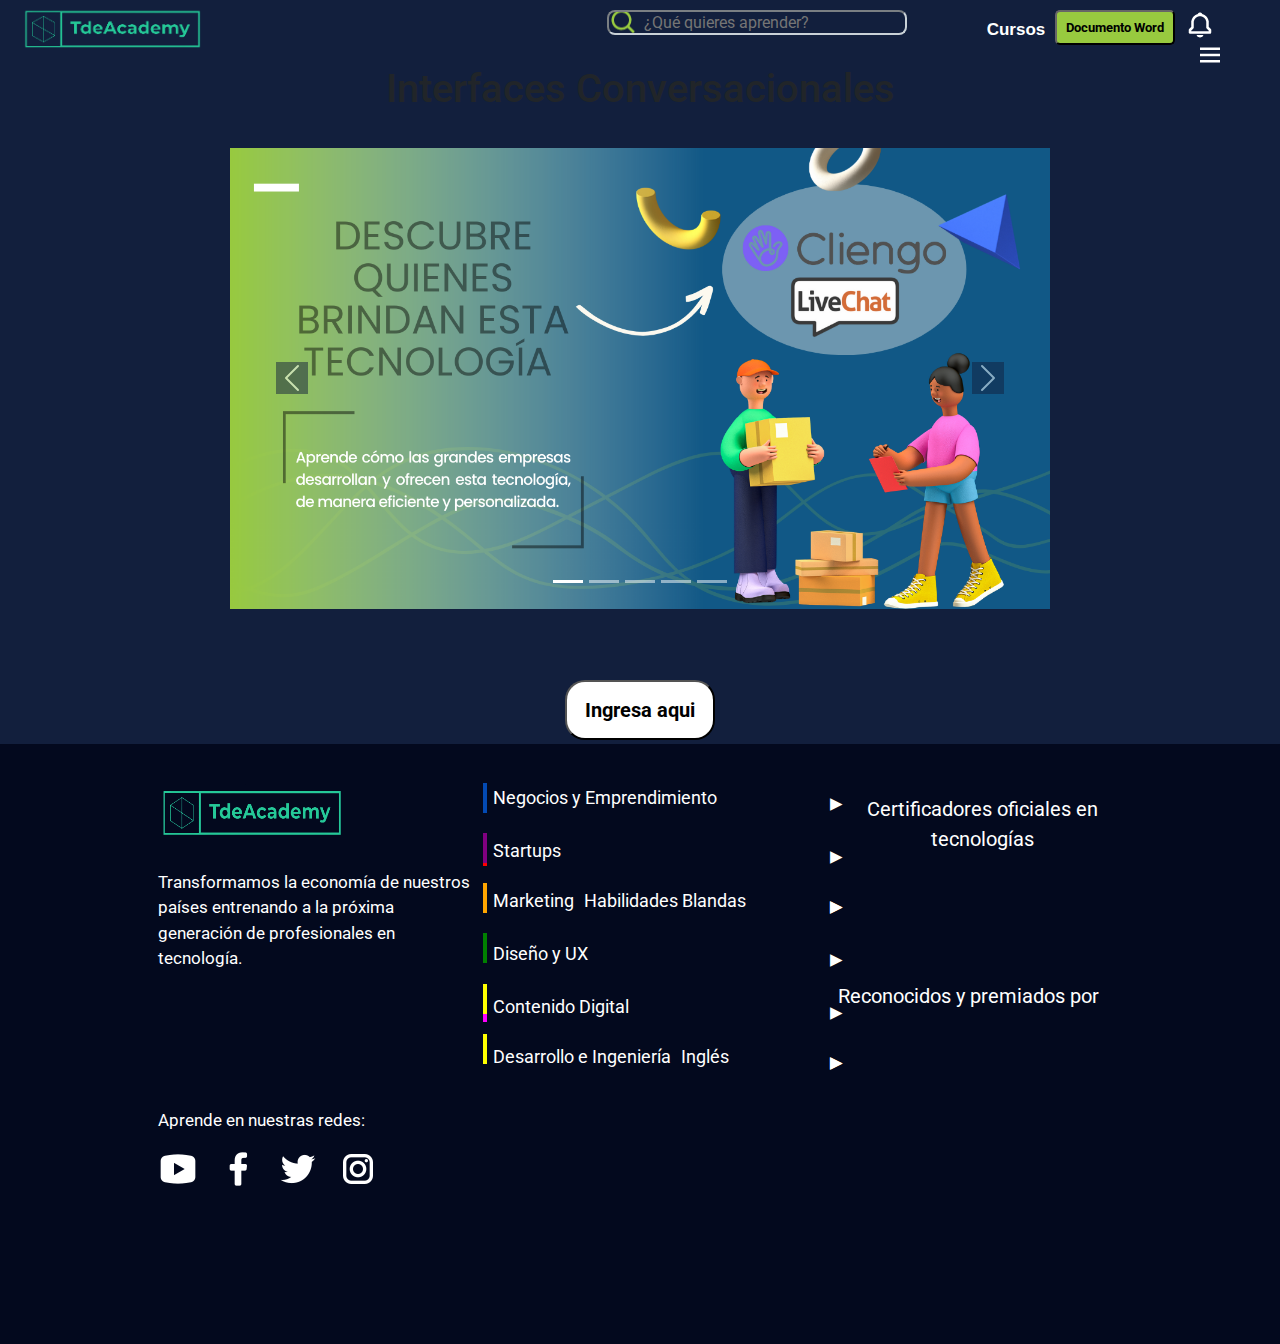
<file: index.html>
<!DOCTYPE html>
<html lang="en">
<head>
    <meta charset="UTF-8">
    <meta http-equiv="X-UA-Compatible" content="IE=edge">
    <meta name="viewport" content="width=device-width, initial-scale=1.0">
    <link rel="short icon" href="Imagen1.png" height = "25">
    <link rel="stylesheet" href="./style.css">
    <title>TdeAcademy </title>
    <link rel="preconnect" href="https://fonts.googleapis.com">
<link rel="preconnect" href="https://fonts.gstatic.com" crossorigin>
<link href="https://fonts.googleapis.com/css2?family=Roboto&display=swap" rel="stylesheet">
<link rel="stylesheet" href="https://cdn.jsdelivr.net/npm/bootstrap@5.2.2/dist/css/bootstrap.min.css
">
</head>
<body>
    <header>
        <nav class="nav-logged">
           
            
            
            <div class="logo" >
              

                <a href="./cruso.html" class="link-logo">
                    <img src="./imagenes/logo_TdeAcademy.png" alt="tdea isotipo" height="50" class="isotipo">
                    
                </a>
            </div>
            <div class="container-principal-input">
                <section class="main-input">
                    <div class="main-input-container">
                        <span class="search-icon">
                        </span>
                        <input type="text" class="serach-input" placeholder="¿Qué quieres aprender?"> 
                        
                    </div>
               
            </div>

            <div class="container-principal-cursos">
                    <a href="" class="cursos-link">Cursos</a>
                </div>
            </div>


            <div class="container-principal">
                <div>
                    <a href="https://tecnologicodeantioquia-my.sharepoint.com/:w:/g/personal/alejandra_orrego_correo_tdea_edu_co/EbEi_16SrH5CrG6kRPwIwzEB6cTMAVk0XLsRVqRUKnR3Lw?e=VvwmA4" target="_blank">
                        <button class="butom-word">Documento Word</button>
                      </a>
                </div>
            </div>



            <div class="container-principal">
                <div class="img-notification">
                    <img src="[data-uri]"/>
            </div>
            <div class="container-principal1">
                <div class="img-menu">
                    <img src="[data-uri]"/>
                </div>
            </div>
    

        </nav>
    </header>

    <main>
        <div class="tittle-main">
            <h1>Interfaces Conversacionales</h1>
        </div>
        <div class="slider">  <!--CODIGO COPIADO BOOSTRAP-->
            <div id="carouselExampleIndicators" class="carousel slide" data-bs-ride="true">
                <div class="carousel-indicators" style="background-color: transparent;">
                  <button type="button" data-bs-target="#carouselExampleIndicators" data-bs-slide-to="0" class="active" aria-current="true" aria-label="Slide 1"></button>
                  <button type="button" data-bs-target="#carouselExampleIndicators" data-bs-slide-to="1" aria-label="Slide 2"></button>
                  <button type="button" data-bs-target="#carouselExampleIndicators" data-bs-slide-to="2" aria-label="Slide 3"></button>
                  <button type="button" data-bs-target="#carouselExampleIndicators" data-bs-slide-to="3" aria-label="Slide 4"></button>
                  <button type="button" data-bs-target="#carouselExampleIndicators" data-bs-slide-to="4" aria-label="Slide 5"></button>
                </div>
                <div class="carousel-inner">
                  <div class="carousel-item active">
                    <img src="./imagenes/proveedores2.png" class="d-block w-100" alt="...">
                  </div>
                  <div class="carousel-item">
                    <img src="./imagenes/samsung.png" class="d-block w-100" alt="...">
                  </div>
                  <div class="carousel-item">
                    <img src="./imagenes/imagenes/WhatsApp Image 2022-11-18 at 8.24.24 AM.jpeg" class="d-block w-100" alt="...">
                  </div>
                  <div class="carousel-item">
                    <img src="./imagenes/imagenes/WhatsApp Image 2022-11-18 at 8.24.24 AM (1).jpeg" class="d-block w-100" alt="...">
                  </div>
                
                  <div class="carousel-item">
                    <img src="./imagenes/WhatsApp Image 2022-11-18 at 8.23.38 AM.jpeg" class="d-block w-100" alt="...">
                  </div>
                </div>
                <button class="carousel-control-prev" type="button" data-bs-target="#carouselExampleIndicators" data-bs-slide="prev">
                  <span class="carousel-control-prev-icon" aria-hidden="true"></span>
                  <span class="visually-hidden">Previous</span>
                </button>
                <button class="carousel-control-next" type="button" data-bs-target="#carouselExampleIndicators" data-bs-slide="next">
                  <span class="carousel-control-next-icon" aria-hidden="true"></span>
                  <span class="visually-hidden">Next</span>
                </button>
              </div>
            </div> 
          </div>
         
          <div class="contenedor_botonCURSO"> 
            
            

    <a href="./cruso.html" >
        <button class="boton_cursos">Ingresa aqui</button>
      </a>


    </main>
 <footer>

<div class="container-footer">
    
    <div class="contenedores_info" > 

        <DIV class="platziLogo">
            <img src="/imagenes/logo_TdeAcademy.png" alt="" height="60px" width="190" class="isotipo2">
        </DIV>


        <p class="texto_frase">Transformamos la economía de nuestros países entrenando a la próxima generación de profesionales en tecnología. </p>
        <p class="texto_redes">Aprende en nuestras redes: </p>


        <div class="contenedor_redes">
            <div class="logo_redes1"></div> 
            <div class="logo_redes2"></div>   
            <div class="logo_redes3"></div> 
            <div class="logo_redes4"></div>    
        </div>
        

    </div>

    


    <div class="contenedores_info" > 

        <div class="contenedor_cursos_footer">  <div  class="rayaCOLOR"> </div>    <p class="texto_cursos"> Negocios y Emprendimiento </p> <p class="triangulo">▸</p> </div>
        <div id="Startups" class="contenedor_cursos_footer">  <div  class="rayaCOLOR1"> </div>   <p class="texto_cursos">Startups</p> <p class="triangulo">▸</p>  </div>
        <div class="contenedor_cursos_footer">  <div  class="rayaCOLOR2"> </div>   <p class="texto_cursos"> Marketing </p>  <p class="triangulo">▸</p> </div>
        <div class="contenedor_cursos_footer">  <div  class="rayaCOLOR3"> </div>   <p class="texto_cursos"> Habilidades Blandas </p>  <p class="triangulo">▸</p> </div>
        <div class="contenedor_cursos_footer">  <div  class="rayaCOLOR4"> </div>   <p class="texto_cursos"> Diseño y UX </p>  <p class="triangulo">▸</p> </div>
        <div id="Startups" class="contenedor_cursos_footer">  <div  class="rayaCOLOR5"> </div>   <p class="texto_cursos"> Contenido Digital </p>  <p class="triangulo">▸</p> </div>
        <div class="contenedor_cursos_footer">  <div  class="rayaCOLOR6"> </div>   <p class="texto_cursos">Desarrollo e Ingeniería </p>  <p class="triangulo">▸</p> </div>
        <div class="contenedor_cursos_footer">  <div  class="rayaCOLOR7"> </div>   <p class="texto_cursos"> Inglés</p>  <p class="triangulo">▸</p> </div>
    </div>




    <div class="contenedores_info" >  
         <p class="texto_certificados"> Certificadores oficiales en tecnologías </p> 
          <DIV class="IBM_LOGO"></DIV>
          <DIV class="Unity_logo"></DIV>
          <p class="texto_premios"> Reconocidos y premiados por </p> 
          <DIV class="y_logo"></DIV>
          <DIV class="asu_logo"></DIV>
      </div>

  

   
</div>



 </footer>  
 <script src="https://cdn.jsdelivr.net/npm/bootstrap@5.2.2/dist/js/bootstrap.bundle.min.js
 "></script> 
</body>
</html>
</file>
<file: style.css>
*{
    background-color: #121f3d;
      margin: 0;
      padding: 0;
      font-family: 'Roboto', sans-serif;

  }
  .logo{
      margin-top: 0;
      position:relative;
      
  }
  header{
      
      margin-top: 0;text-align: center;
  }
  
  .nav-logged{
      
      display: flex;
      
      justify-content: space-between;
      padding: 10px;
      -ms-flex-item-align: center;
      
  }
 
  
  
  
  .serach-input{
      width: 100%;
      height: 25px;
      border-radius: 8px;
      background: #03091e;
      background: url("/imagenes/1search.png")  no-repeat  left;
      border-color: rgb(201, 209, 215) ;
      color: #fff;
      padding-left: 35px;
  }
  .container-principal{
      margin-top: 0px;
      width: 150px;
      height: 40px;
      
  }
  .container-principal-input{
      margin-top: 0px;
      width: 300px;
      height: 40px;
  }
  .main-input-container{
      width: 300px;
      height: 40px;
      float: left;
      margin: 0px 0px 0px 400px ;
      margin-top: 0;
  }
  
  .cursos-link{
  color: #fff;
  text-decoration: none;
  font-weight: bold;
  font-size: 17px;
  font-family: Arial, Helvetica, sans-serif;
  }
  .container-principal-cursos{
      
      float: left;
      margin: 0px 0px 0px 480px ;
      height: 1060%;
      font-size: 18px;
      margin-top: 5px;
  
  
  }
  .butom-word{
      width: 120px;
      height: 35px;
      border-radius: 5px;
      background-color: #98ca3f;
      border-color: rgb(18, 18, 18);
      float: left;
      margin: 0px 0px 0px 10px ;
      font-weight: bold;
      font-size: 13px;
  }
  .butom-word:hover{
      cursor: pointer;
  }
  .img-menu{
      margin-top: 0px;
      float: right;
      margin-right: 45px;
     
  }
  
  .img-notification{
      float: left;
      margin: 0px 0px 0px 10px ;
  }
  .img-notification :hover{
  cursor: pointer;
  
  }
  .img-menu :hover{
      cursor: pointer;
  }
  
  .logo-name-container{
     
      float: right;
      
     margin-bottom: 0px;
     margin-right: 10px;
  }
  .logo-img-container{
  margin-right: 0px;
  margin-left: 0px;
  margin-top: 0px;
  }
  .logo{
  
  margin-top: 0;
  
  }
  .nombre{
      float: left;
      margin: 0px 0px 5px 0px ;
  }

  /*------------------------------------------------------------------------------------*/
  .tittle-main{
  
      width: 100%;
      height: auto;
      margin-bottom: 12px;
      margin-top: 0;
      
  background-color: #fff;
  }
  h1{
    justify-content: center;
    margin-top: 25px;
      
      text-align: center;
      color: #fff;
  }
  
  .slider{
      width: 64%;
      margin: auto;
      overflow: hidden;
      margin-top:35px;
      margin-bottom: 65px;
      
      
  }
  .slider ul{
      display: flex;
      padding: 0px;
      width: 500%;
      animation: cambio 20s infinite;
      animation-direction: alternate;
  }
  .slider li{
      width: 100%;
      list-style: none;
  }
  .slider img{
  width: 100%;
  
  }
  
  
  @keyframes cambio{
      0% {margin-left:0 ;}
      15%{margin-left: 0;}
  
      30%{margin-left: -100%;}
      45%{margin-left: -100%;}
  
      55%{margin-left: -200%;}
      66%{margin-left: -200%;}
  
      77%{margin-left: -300%;}
      89%{margin-left: -300%;}
  
      95%{margin-left: -400%;}
      90%{margin-left: -400%;}
      
      
  }
  ul{
      text-align: center;
      
  }
  
  
  /*------------------------------------------------------------------------------------*/
   .container-footer{
    
        display:flex;
      width: 100%;
      height: 600px;
      background-color: #03091e;
     justify-content: center; 
  }

  

  .contenedores_info{
    width: 25%;
    height:400px ;
    background-color: rgba(255, 255, 255, 0);
    margin-left: 5px;
    margin-top:30px;
  } 

  /***********************************************/
.contenedor_cursos_footer{
    width: 100%;
    height: 12%;
    background-color: rgba(128, 128, 128, 0);
    margin-bottom: 2.3px;
    text-align: justify;

}
.texto_cursos{
    color: white;
    background-color: #97ca3f00;
    float: left;
    margin-left: 10px;
    text-align: justify;
    font-size: 18px;
  margin-top: 10px;
}
#Startups{
  float: left;
}


.triangulo{
    color: white;
    background-color: #97ca3f00;
    float: left;
    margin-left: 10px;
    text-align: center;
    font-size: 25px;
  margin-top: 10px;
  margin-right: -40PX;
  float: right;
}

  .rayaCOLOR{
    position:absolute;
    width: 4px;
    height: 30px;
    margin-top: 9px;
    background-color: rgb(0, 121, 74);
  }

  .rayaCOLOR{
    position:absolute;
    width: 4px;
    height: 30px;
    margin-top: 9px;
    background-color: rgb(3, 74, 180);
  }
  .rayaCOLOR1{
    position:absolute;
    width: 4px;
    height: 30px;
    margin-top: 9px;
    background-color: red;
  }.rayaCOLOR2{
    position:absolute;
    width: 4px;
    height: 30px;
    margin-top: 9px;
    background-color: purple;
  }.rayaCOLOR3{
    position:absolute;
    width: 4px;
    height: 30px;
    margin-top: 9px;
    background-color: orange;
  }.rayaCOLOR4{
    position:absolute;
    width: 4px;
    height: 30px;
    margin-top: 9px;
    background-color: green;
  }.rayaCOLOR5{
    position:absolute;
    width: 4px;
    height: 30px;
    margin-top: 9px;
    background-color: fuchsia;
  }.rayaCOLOR6{
    position:absolute;
    width: 4px;
    height: 30px;
    margin-top: 9px;
    background-color: yellow;
  }
  .rayaCOLOR7{
    position:absolute;
    width: 4px;
    height: 30px;
    margin-top: 9px;
    background-color: yellow;
  }
  /***********************************************/
  .IBM_LOGO{
    width:150px ;
    height: 60px;
    background-image: url(https://static.platzi.com/static/images/footer/logo-ibm.png);
    margin-top: 77px;
    margin-left: 40px;
    position: absolute;
    background-color: #03091e;
  } 

  .Unity_logo{
    width:157px ;
    height: 60px;
    background-image: url(https://static.platzi.com/static/images/footer/logo-unity.png);
    margin-top: 77px;
    margin-left: 210px;
    background-color: #03091e;
  }

  .texto_certificados{
    color: white;
    background-color: #97ca3f00;
    float: left;
    margin-left: 30px;
    text-align: center;
    font-size: 20px;
    margin-top: 20px;
  }
  .texto_premios{
    color: white;
    background-color: #97ca3f00;
    float: left;
    margin-left: 30px;
    text-align: center;
    font-size: 20px;
    margin-top: 70px;
  }

  .y_logo{
    width:50px ;
    height: 48px;
    background-image: url(https://static.platzi.com/static/images/footer/yc.png);
    margin-top: 137px;
    margin-left: 65px;
    position: absolute;
    background-color: #03091e;
  } 

  .asu_logo{
    width:138px ;
    height: 56px;
    background-image: url(https://static.platzi.com/static/images/footer/asugsv.png);
    margin-top: 137px;
    margin-left: 180px;
    background-color: #03091e;
  }
/*************************************************************************************/
.platziLogo{

  width:157px ;
  height: 56px;
  
  margin-top: 10px;
  margin-left: 0px;
 
}
.isotipo{
  margin-top: -5px;
  margin-left: 10px;
}
.isotipo:hover{
  cursor: pointer;
  
}

.isotipo :hover{
  cursor: pointer;
}


.isotipo2{
  background-color: #03091e;
}


.texto_frase{
  color: white;
  background-color: #97ca3f00;
  float: left;
  margin-left: 0x;
  text-align:left;
  font-size: 17px;
  margin-top: 30px;
}

.texto_redes{
  color: white;
  background-color: #97ca3f00;
  float: left;
  margin-left: 0x;
  text-align:left;
  font-size: 17px;
  margin-top: 120px;
}


.contenedor_redes{
  display: flex;
background-color: #a5fa1100;
width:  240px;
height: 50px;
margin-top:210px ;


}




.logo_redes1{
  position: absolute;
  width:40px ;
  height: 40px;
  background-image: url(./imagenes/twitter.png);
  margin-left: 120px;
  background-color: #03091e;
}
.logo_redes2{
  position: absolute;
  width:40px ;
  height: 40px;
  background-image: url(./imagenes/youtube.png);
  margin-left: 0px;
  background-color: #03091e;
}


.logo_redes3{
  position: absolute;
  width:40px ;
  height: 40px;
  background-image: url(./imagenes/facebook.png);
  margin-left: 60px;
  background-color: #03091e;
}
.logo_redes4{
  position: absolute;
  width:40px ;
  height: 40px;
  background-image: url(./imagenes/instagram.png);
  margin-left: 180px;
  background-color: #03091e;
}



/*BOTON PARA CURSO*/
.contenedor_botonCURSO{
  width: 100%;
  height: 70PX;
  background-color: #97ca3f00;
  margin-top: 15px;
  text-align: center;
}

.boton_cursos{
  background-color: #ffffff;
  min-width: 150px;
  height: 60px;
  color: rgb(0, 0, 0);
  padding: 5px 10px;
  font-weight: bold;
  cursor: pointer;
  transition: all 0.3s ease;
  position: relative;
  display: inline-block;
  outline: none;
  margin-top: 6px;
  font-size: 20px;
  border-radius: 20px;
}
.boton_cursos:hover{
  background-color:#98ca3f ;
  color: blanchedalmond;
  font-size:23px ;
}
.boton_cursos:hover:after {
  top: 0;
  left: 0;
}
.boton_cursos:after {
  content: "";
  width: 100%;
  z-index: -1;
  position: absolute;
  height: 100%;
  top: 5px;
  left: 5px;
  transition: 0.2s;
  background-color: #80ed99;
}
  /*Responsive*/
</file>
